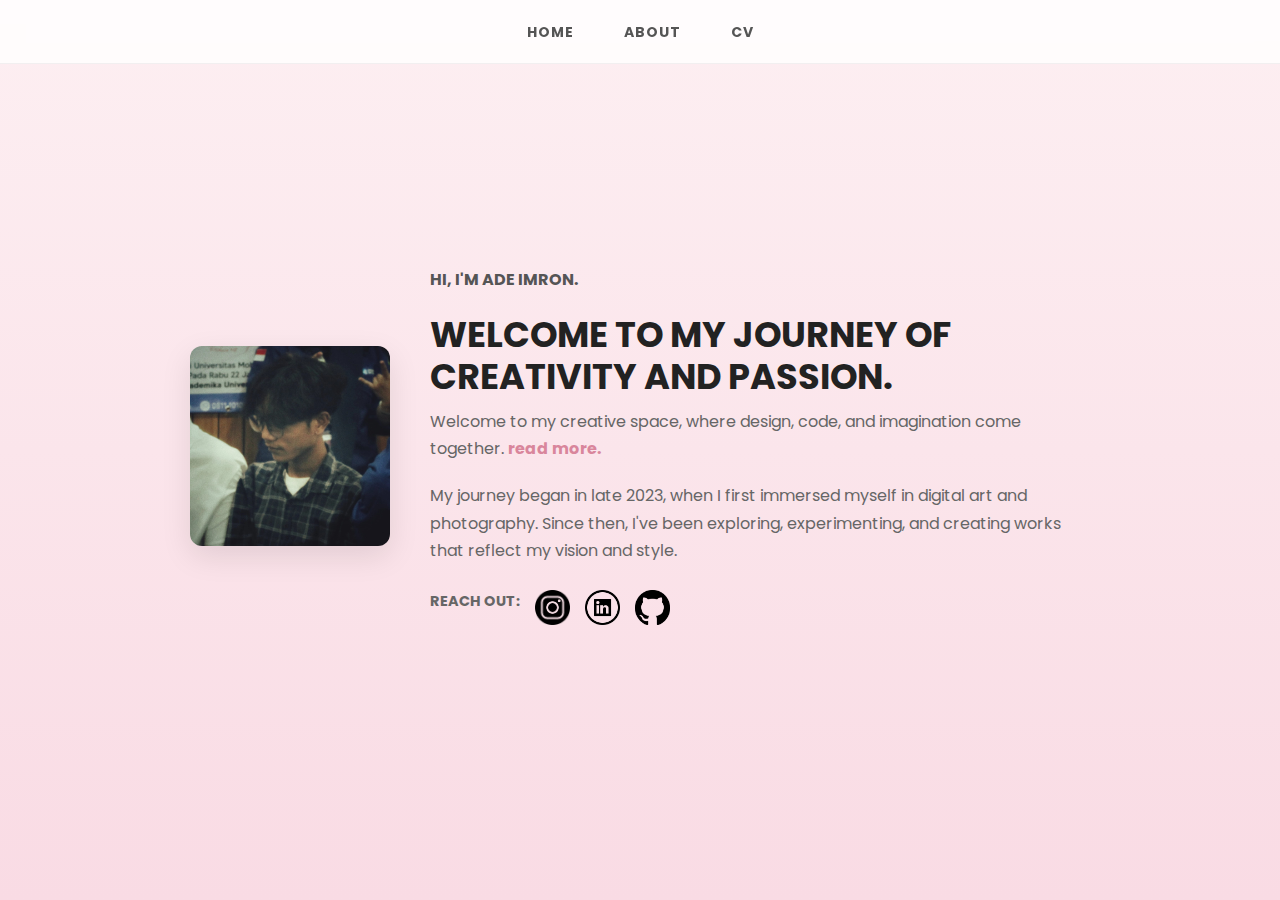
<file: index.html>
<!DOCTYPE html>
<html lang="en">
<head>
    <meta charset="UTF-8">
    <meta name="viewport" content="width=device-width, initial-scale=1.0">
    <title>Ade Imron - Home</title>
    
    <link rel="stylesheet" href="style.css">
    
    <link rel="stylesheet" href="https://cdnjs.cloudflare.com/ajax/libs/font-awesome/6.0.0-beta3/css/all.min.css">
    <link rel="preconnect" href="https://fonts.googleapis.com">
    <link rel="preconnect" href="https://fonts.gstatic.com" crossorigin>
    <link href="https://fonts.googleapis.com/css2?family=Poppins:wght@400;700&display=swap" rel="stylesheet">
</head>
<body>

    <header>
        <nav>
            <ul>
                <li><a href="index.html">HOME</a></li>
                <li><a href="about.html">ABOUT</a></li>
                <li><a href="cv.html">CV</a></li>
            </ul>
        </nav>
    </header>

    <main>
        <section id="home">
            <div class="home-content">
                <div class="image-container">
                    <img src="pp.jpg" alt="Foto Profil Ade Imron">
                </div>
                <div class="text-container">
                    <p class="greeting">HI, I'M ADE IMRON.</p>
                    <h1>WELCOME TO MY JOURNEY OF CREATIVITY AND PASSION.</h1>
                    <p>Welcome to my creative space, where design, code, and imagination come together. <a href="about.html" class="read-more">read more.</a></p>
                    <p class="journey-start">My journey began in late 2023, when I first immersed myself in digital art and photography. Since then, I've been exploring, experimenting, and creating works that reflect my vision and style.</p>
                    
                    <div class="social-links">
                        <p>REACH OUT:</p>
                        
                        <a href="https://www.instagram.com/deimorrr_/" target="_blank">
                            <img src="instagram.png" alt="Logo Instagram">
                        </a>

                        <a href="https://www.linkedin.com/in/ade-imron-a71614382?utm_source=share&utm_campaign=share_via&utm_content=profile&utm_medium=android_app" target="_blank">
                            <img src="linkedin.png" alt="Logo LinkedIn">
                        </a>

                        <a href="https://github.com/adeimronnnn" target="_blank">
                            <img src="github.png" alt="Logo GitHub">
                        </a>
                    </div>
                </div>
            </div>
        </section>
    </main>

    <script>
        window.addEventListener('load', () => {
            document.body.classList.add('loaded');
        });

        document.addEventListener('DOMContentLoaded', () => {
            const links = document.querySelectorAll('nav a, .read-more');

            links.forEach(link => {
                link.addEventListener('click', function(e) {
                    const href = this.getAttribute('href');
                    const isExternal = this.getAttribute('target') === '_blank';
                    if (href && !href.startsWith('#') && !isExternal) {
                        e.preventDefault(); 
                        document.body.classList.add('fade-out');
                        setTimeout(() => {
                            window.location.href = href;
                        }, 500);
                    }
                });
            });
        });
    </script>

</body>
</html>
</file>
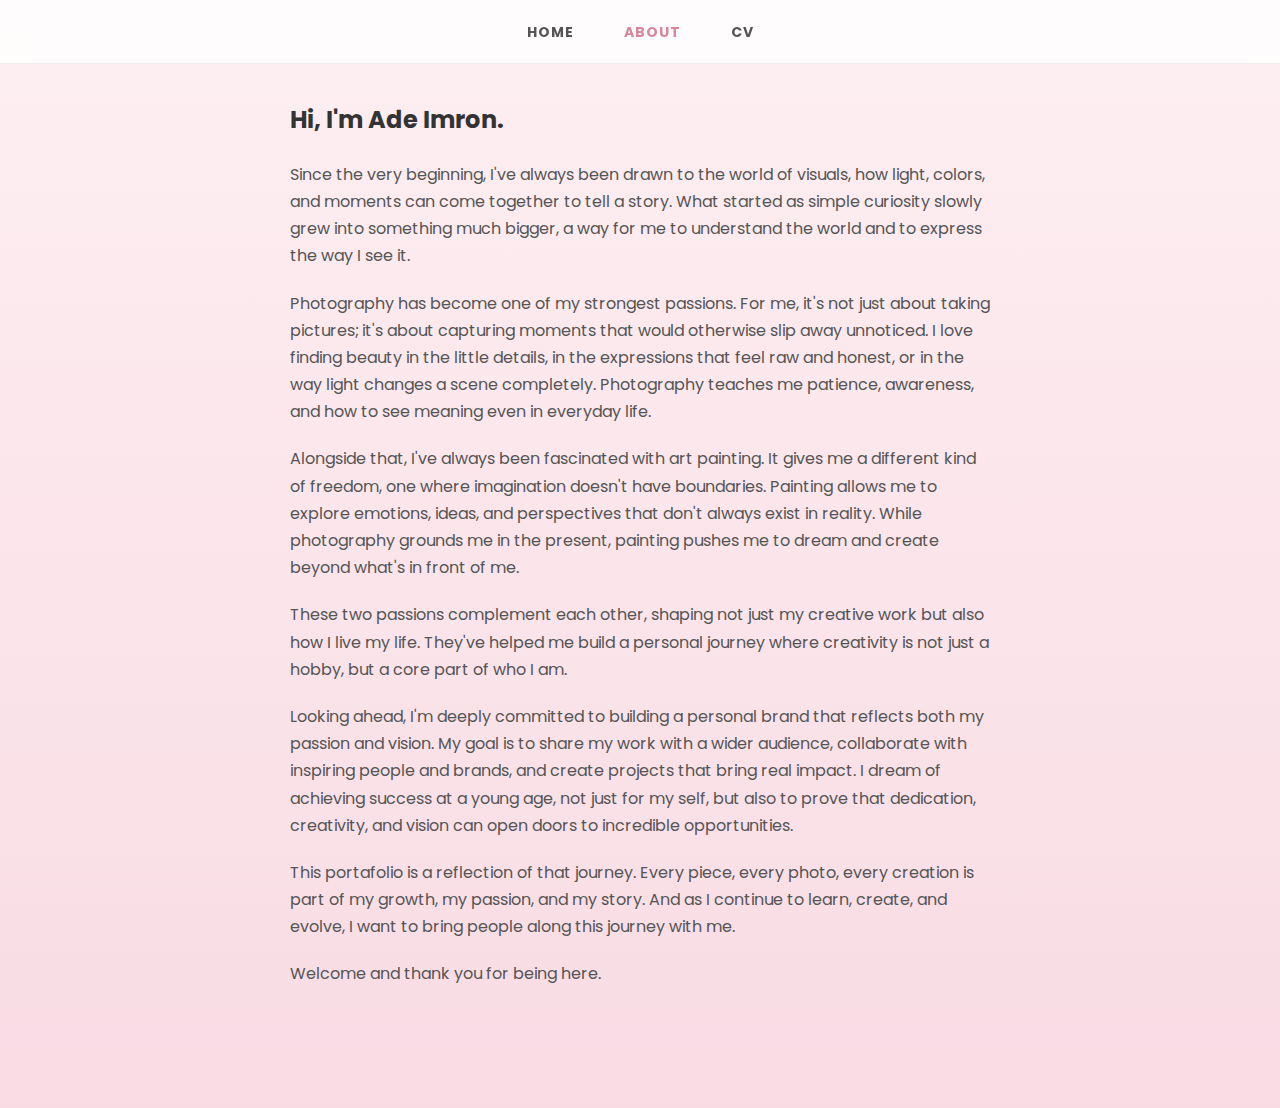
<file: about.html>
<!DOCTYPE html>
<html lang="en">
<head>
    <meta charset="UTF-8">
    <meta name="viewport" content="width=device-width, initial-scale=1.0">
    <title>About Me - Ade Imron</title>
    <link rel="stylesheet" href="style.css">
    <link rel="preconnect" href="https://fonts.googleapis.com">
    <link rel="preconnect" href="https://fonts.gstatic.com" crossorigin>
    <link href="https://fonts.googleapis.com/css2?family=Poppins:wght@400;700&display=swap" rel="stylesheet">
</head>
<body>

    <header>
        <nav>
            <ul>
                <li><a href="index.html">HOME</a></li>
                <li><a href="about.html" class="active">ABOUT</a></li>
                <li><a href="cv.html">CV</a></li>
            </ul>
        </nav>
    </header>

    <main>
        <section id="about">
            <div class="about-content">
                <h2>Hi, I'm Ade Imron.</h2>
                <p>Since the very beginning, I've always been drawn to the world of visuals, how light, colors, and moments can come together to tell a story. What started as simple curiosity slowly grew into something much bigger, a way for me to understand the world and to express the way I see it.</p>
                <p>Photography has become one of my strongest passions. For me, it's not just about taking pictures; it's about capturing moments that would otherwise slip away unnoticed. I love finding beauty in the little details, in the expressions that feel raw and honest, or in the way light changes a scene completely. Photography teaches me patience, awareness, and how to see meaning even in everyday life.</p>
                <p>Alongside that, I've always been fascinated with art painting. It gives me a different kind of freedom, one where imagination doesn't have boundaries. Painting allows me to explore emotions, ideas, and perspectives that don't always exist in reality. While photography grounds me in the present, painting pushes me to dream and create beyond what's in front of me.</p>
                <p>These two passions complement each other, shaping not just my creative work but also how I live my life. They've helped me build a personal journey where creativity is not just a hobby, but a core part of who I am.</p>
                <p>Looking ahead, I'm deeply committed to building a personal brand that reflects both my passion and vision. My goal is to share my work with a wider audience, collaborate with inspiring people and brands, and create projects that bring real impact. I dream of achieving success at a young age, not just for my self, but also to prove that dedication, creativity, and vision can open doors to incredible opportunities.</p>
                <p>This portafolio is a reflection of that journey. Every piece, every photo, every creation is part of my growth, my passion, and my story. And as I continue to learn, create, and evolve, I want to bring people along this journey with me.</p>
                <p>Welcome and thank you for being here.</p>
            </div>
        </section>
    </main>

    <script>
        window.addEventListener('load', () => {
            document.body.classList.add('loaded');
        });
        document.addEventListener('DOMContentLoaded', () => {
            const links = document.querySelectorAll('nav a, .read-more');

            links.forEach(link => {
                link.addEventListener('click', function(e) {
                    const href = this.getAttribute('href');
                    const isExternal = this.getAttribute('target') === '_blank';

                    if (href && !href.startsWith('#') && !isExternal) {
                        e.preventDefault(); 
                        
                        document.body.classList.add('fade-out');

                        setTimeout(() => {
                            window.location.href = href;
                        }, 500); 
                    }
                });
            });
        });
    </script>

</body>
</html>
</file>
<file: style.css>
@keyframes fadeIn {
    from { opacity: 0; }
    to   { opacity: 1; }
}


@keyframes fadeOut {
    from { opacity: 1; }
    to   { opacity: 0; }
}

body.fade-out {
    animation: fadeOut 0.5s ease-in-out forwards;
}

body::before {
    content: '';
    position: fixed;
    top: 0;
    left: 0;
    width: 100%;
    height: 100vh;
    background-color: #d9869c;
    z-index: 9999;
    transform: skewX(15deg) translateX(-150%); 
    transition: transform 0.8s cubic-bezier(0.77, 0, 0.175, 1);
}

body.loaded::before {
    transform: skewX(15deg) translateX(150%); 
}

* {
    margin: 0;
    padding: 0;
    box-sizing: border-box;
}

body {
    font-family: 'Poppins', sans-serif;
    background: linear-gradient(180deg, #fdeff2 0%, #f9dbe4 100%);
    color: #333;
    line-height: 1.7;
    animation: fadeIn 0.5s ease-in-out;
}

header {
    position: fixed;
    top: 0;
    left: 0;
    width: 100%;
    background-color: rgba(255, 255, 255, 0.8);
    backdrop-filter: blur(10px);
    -webkit-backdrop-filter: blur(10px);
    z-index: 1000;
    border-bottom: 1px solid rgba(0, 0, 0, 0.05);
}

nav ul {
    display: flex;
    justify-content: center;
    list-style: none;
    padding: 18px 0;
}

nav li {
    margin: 0 25px;
}

nav a {
    text-decoration: none;
    color: #555;
    font-weight: bold;
    font-size: 14px;
    letter-spacing: 1px;
    transition: color 0.3s, transform 0.3s;
}

nav a:hover {
    color: #d9869c;
    transform: translateY(-2px);
}

nav a.active {
    color: #d9869c;
}

main {
    display: flex;
    justify-content: center;
    align-items: center;
    min-height: 100vh;
    width: 100%;
    opacity: 0; 
    transition: opacity 0.3s ease-in 0.5s; 
}

body.loaded main {
    opacity: 1;
}

section {
    width: 100%;
    display: flex;
    justify-content: center;
    align-items: center;
    padding: 100px 40px; 
}

#home .home-content {
    display: flex;
    align-items: center;
    max-width: 900px;
    width: 100%;
}

#home .image-container {
    flex-shrink: 0;
    margin-right: 40px;
}

#home .image-container img {
    width: 200px;
    height: 200px;
    object-fit: cover;
    border-radius: 12px;
    box-shadow: 0 10px 30px rgba(0, 0, 0, 0.1);
}

#home .text-container .greeting {
    font-weight: bold;
    color: #555;
    font-size: 1rem;
}

#home .text-container h1 {
    font-size: 2.2rem;
    line-height: 1.2;
    margin: 10px 0;
    color: #222;
}

#home .text-container p {
    color: #666;
    margin-bottom: 20px;
}

#home .text-container .read-more {
    color: #d9869c;
    font-weight: bold;
    text-decoration: none;
    transition: transform 0.3s, filter 0.3s;
}

#home .text-container .read-more:hover {
    transform: scale(1.1);
    filter: brightness(1.1);
}

.social-links {
    display: flex;
    align-items: center;
    gap: 15px; 
    margin-top: 25px;
}

.social-links p {
    font-size: 0.9rem;
    font-weight: bold;
    color: #777;
    margin-bottom: 0; 
}

.social-links a {
    transition: transform 0.2s ease;
}

.social-links img {
    width: 35px; 
    height: 35px; 
    transition: transform 0.3s ease;
}

.social-links a:hover img {
    transform: scale(1.15); 
}

.social-links a:active {
    transform: scale(0.95);
}

#about .about-content {
    max-width: 700px;
    text-align: left;
}

#about h2 {
    font-size: 1.5rem;
    margin-bottom: 20px;
}

#about p {
    margin-bottom: 20px;
    color: #555;
}

#cv .cv-button {
    background-color: #ffffff;
    color: #d9869c;
    padding: 15px 35px;
    border-radius: 50px;
    text-decoration: none;
    font-weight: bold;
    font-size: 1rem;
    box-shadow: 0 8px 25px rgba(217, 134, 156, 0.3);
    transition: all 0.3s ease;
}

#cv .cv-button:hover {
    transform: translateY(-3px);
    box-shadow: 0 12px 30px rgba(217, 134, 156, 0.4);
}

#cv .cv-button:active {
    transform: translateY(-1px);
    box-shadow: 0 8px 20px rgba(217, 134, 156, 0.35);
}

@media (max-width: 768px) {
    section {
        padding: 80px 20px;
    }
    
    #home .home-content {
        flex-direction: column;
        text-align: center;
    }

    #home .image-container {
        margin-right: 0;
        margin-bottom: 30px;
    }
    
    .social-links {
        justify-content: center;
    }

    #about .about-content {
        text-align: justify;
    }
}
</file>
